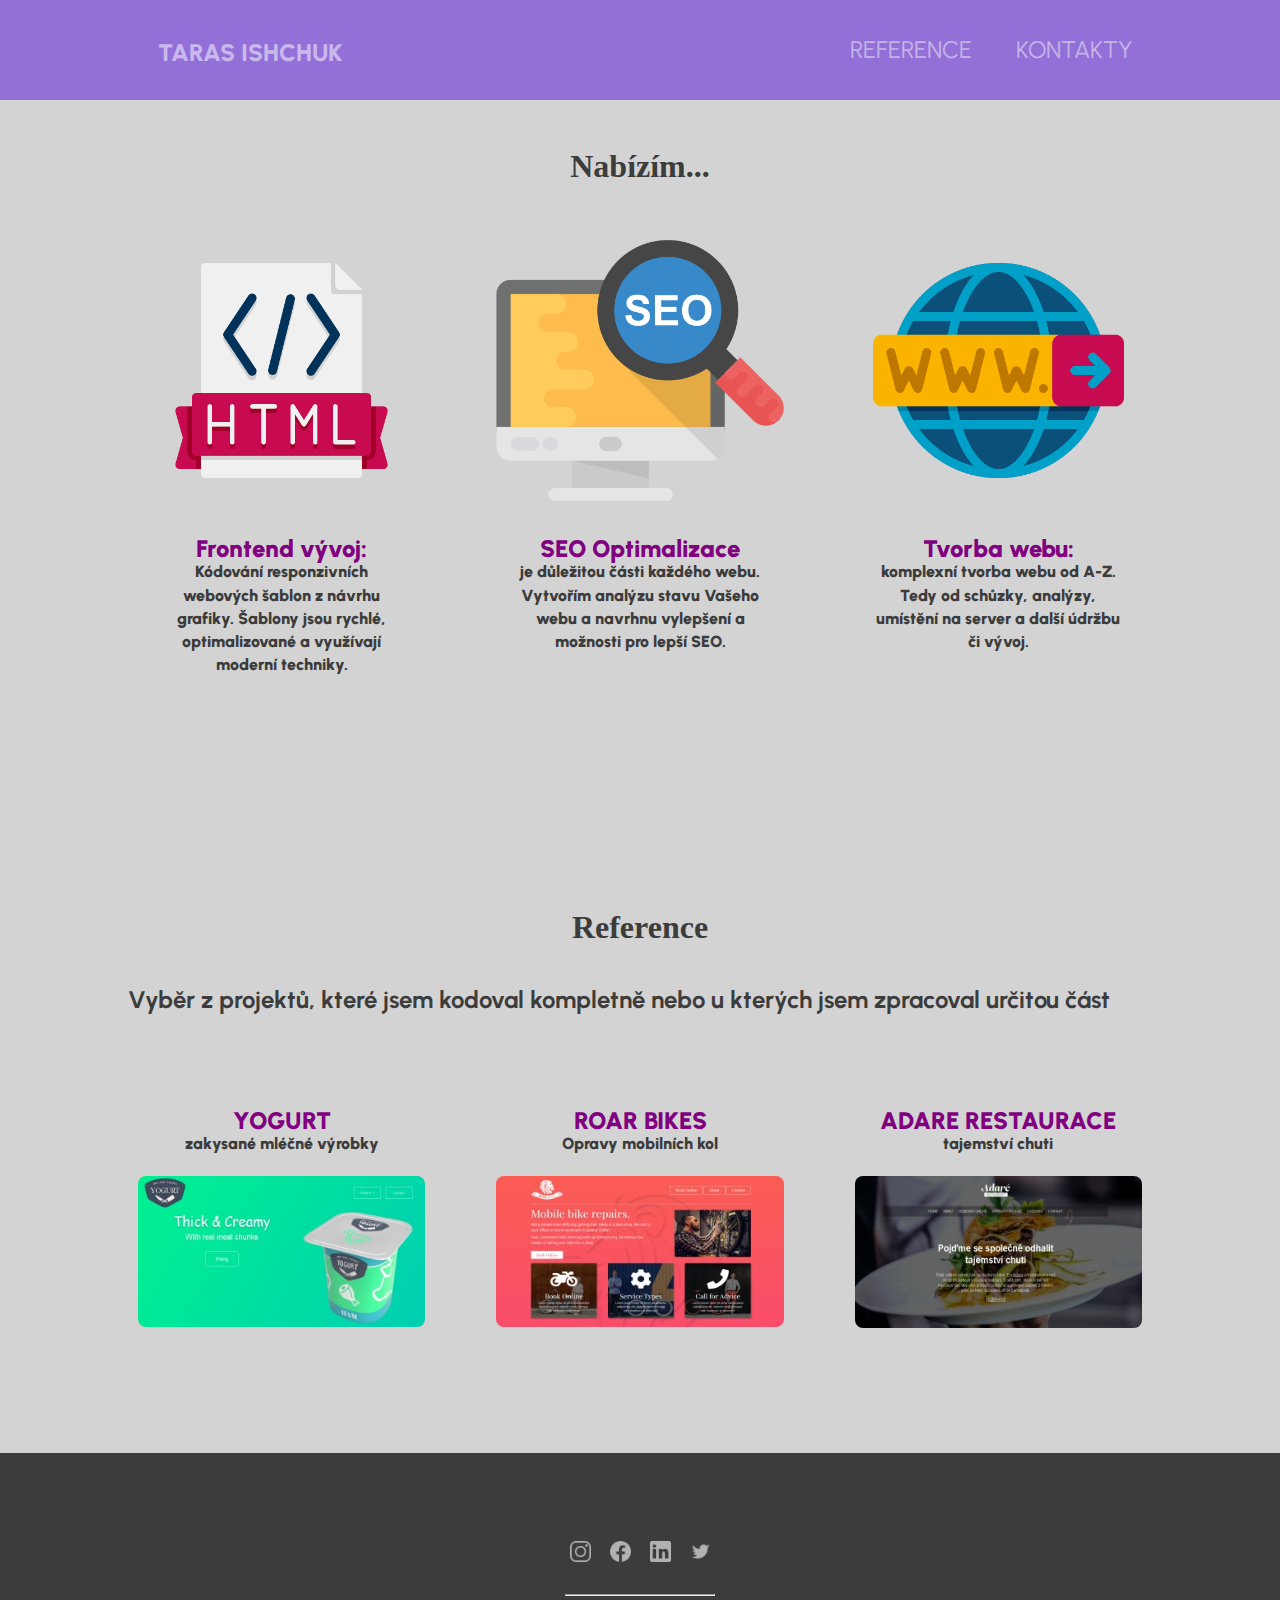
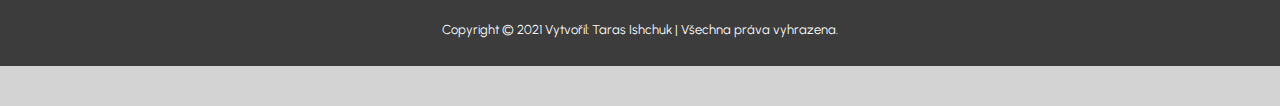
<file: index.html>
<!DOCTYPE html>
<html lang="cs-CZ">

<head>
	<meta http-equiv="Content-Type" charset="UTF-8">
	<meta http-equiv="X-UA-Compatible" content="IE=edge">
	<meta name="viewport" content="width=device-width, initial-scale=1.0">


	<title>Taras Ishchuk Web development a Web design v Praze</title>

	<meta name="description"
		content="Rád Vám pomůžu s tvorbou úspěšných webových stranek. Pojďme se sejít u dobré kávy. Úvodní nezávazná konzultace je samozřejmostí... Taras Ishchuk, tvorba webových stránek, webdesign, SEO optimalizace, Česká republika, +420777596216">

	<link rel="preconnect" href="https://fonts.googleapis.com">
	<link rel="preconnect" href="https://fonts.gstatic.com" crossorigin>
	<link href="https://fonts.googleapis.com/css2?family=Urbanist&display=swap" rel="stylesheet">
	<link href="https://fonts.googleapis.com/css2?family=Asap:wght@700&display=swap" rel="stylesheet">
	<link rel="stylesheet" href="css-reset.css">
	<link rel="stylesheet" type="text/css" href="style.css">
	<link rel="icon" type="image/png" href="images/favicon.ico">
</head>

<body>
	<div class="header-conteiner">
		<header>
			<div class="logo">
				<span class="highlight">
					<a href="index.html">TARAS ISHCHUK</a>
				</span>
			</div>
			<nav>
				<a href="#reference" class="button">REFERENCE</a>
				<a href="kontakty.html" class="button">KONTAKTY</a>
			</nav>
			<div class="mob-wrapper">
				<img src="images/icon-burger-menu.svg" class="burgermenu" alt="menu icon">
				<h3 style="text-align: center; color: mediumpurple;"></h3>
				<div class="mob-nav">
					<a href="#reference" class="navbutton">REFERENCE</a>
					<a href="kontakty.html" class="navbutton">KONTAKTY</a>
				</div>
			</div>
		</header>
	</div>

	<h2 class="offer">Nabízím...</h2>

	<div class="conteiner">
		<div class="col"><img src="images/frontend.png" alt="image">
			<p>Frontend vývoj:<br> Kódování responzivních webových šablon z návrhu grafiky. Šablony jsou rychlé, optimalizované a využívají moderní techniky.</p>
		</div>
		<div class="col"><img src="images/search-engine-optimization.png" alt="image">
			<p>SEO Optimalizace<br> je důležitou části každého webu. Vytvořím analýzu stavu Vašeho webu a navrhnu vylepšení
				a
				možnosti pro lepší SEO.</p>
		</div>
		<div class="col"><img src="images/web.png" alt="image">
			<p>Tvorba webu:<br>komplexní tvorba webu od A-Z. Tedy od schůzky, analýzy, umístění na server a další údržbu či vývoj.</p>
		</div>
	</div>



	<h2 class="offer" id="reference">Reference</h2>
	<div class="conteiner">
		<p class="ref">Vyběr z projektů, které jsem kodoval kompletně nebo u kterých jsem zpracoval určitou část</p>
		<div class="col">
			<p>YOGURT<br>zakysané mléčné výrobky</p>
			<a href="yogurt.html" target="_blank"><img src="images/title_yogurt_site.jpg" alt="Title yogurt"></a>
		</div>
		<div class="col">
			<p>ROAR BIKES<br>Opravy mobilních kol</p>
			<a href="bike.html" target="_blank"><img src="images/title_bikes_site.jpg" alt="Title bike"></a>
		</div>
		<div class="col">
			<p>ADARE RESTAURACE<br>tajemství chuti</p>
			<a href="restaurace.html" target="_blank"><img src="images/title_restaurace.jpg" alt="Title restaurace"></a>
		</div>
	</div>


	<div class="footer-conteiner">
		<footer>
			<a href="https://www.instagram.com/tarik_webnet/"><img src="images/instagram logo.png" class="social-media"
					alt="instagram-logo" target="_blank"></a>
			<a href="https://www.facebook.com/tarikweb.net/"><img src="images/facebook logo.png" class="social-media"
					alt="facebook-logo" target="_blank"></a>
			<a href="https://www.linkedin.com/in/ishchuktaras/"><img src="images/linkedin logo.png" class="social-media"
					alt="linkedin-logo" target="_blank"></a>
			<a href="https://twitter.com/WebdevTarik/"><img src="images/twitter logo.png" class="social-media"
					alt="twitter-logo" target="_blank"></a>
			<hr>
			<p> Copyright &COPY; 2021 Vytvořil: Taras Ishchuk | Všechna práva vyhrazena.</p>
		</footer>
	</div>

	<script src="https://code.jquery.com/jquery-3.6.0.js" integrity="sha256-H+K7U5CnXl1h5ywQfKtSj8PCmoN9aaq30gDh27Xc0jk="
		crossorigin="anonymous"></script>
	<script src="scripts.js"></script>

</body>

</html>
</file>
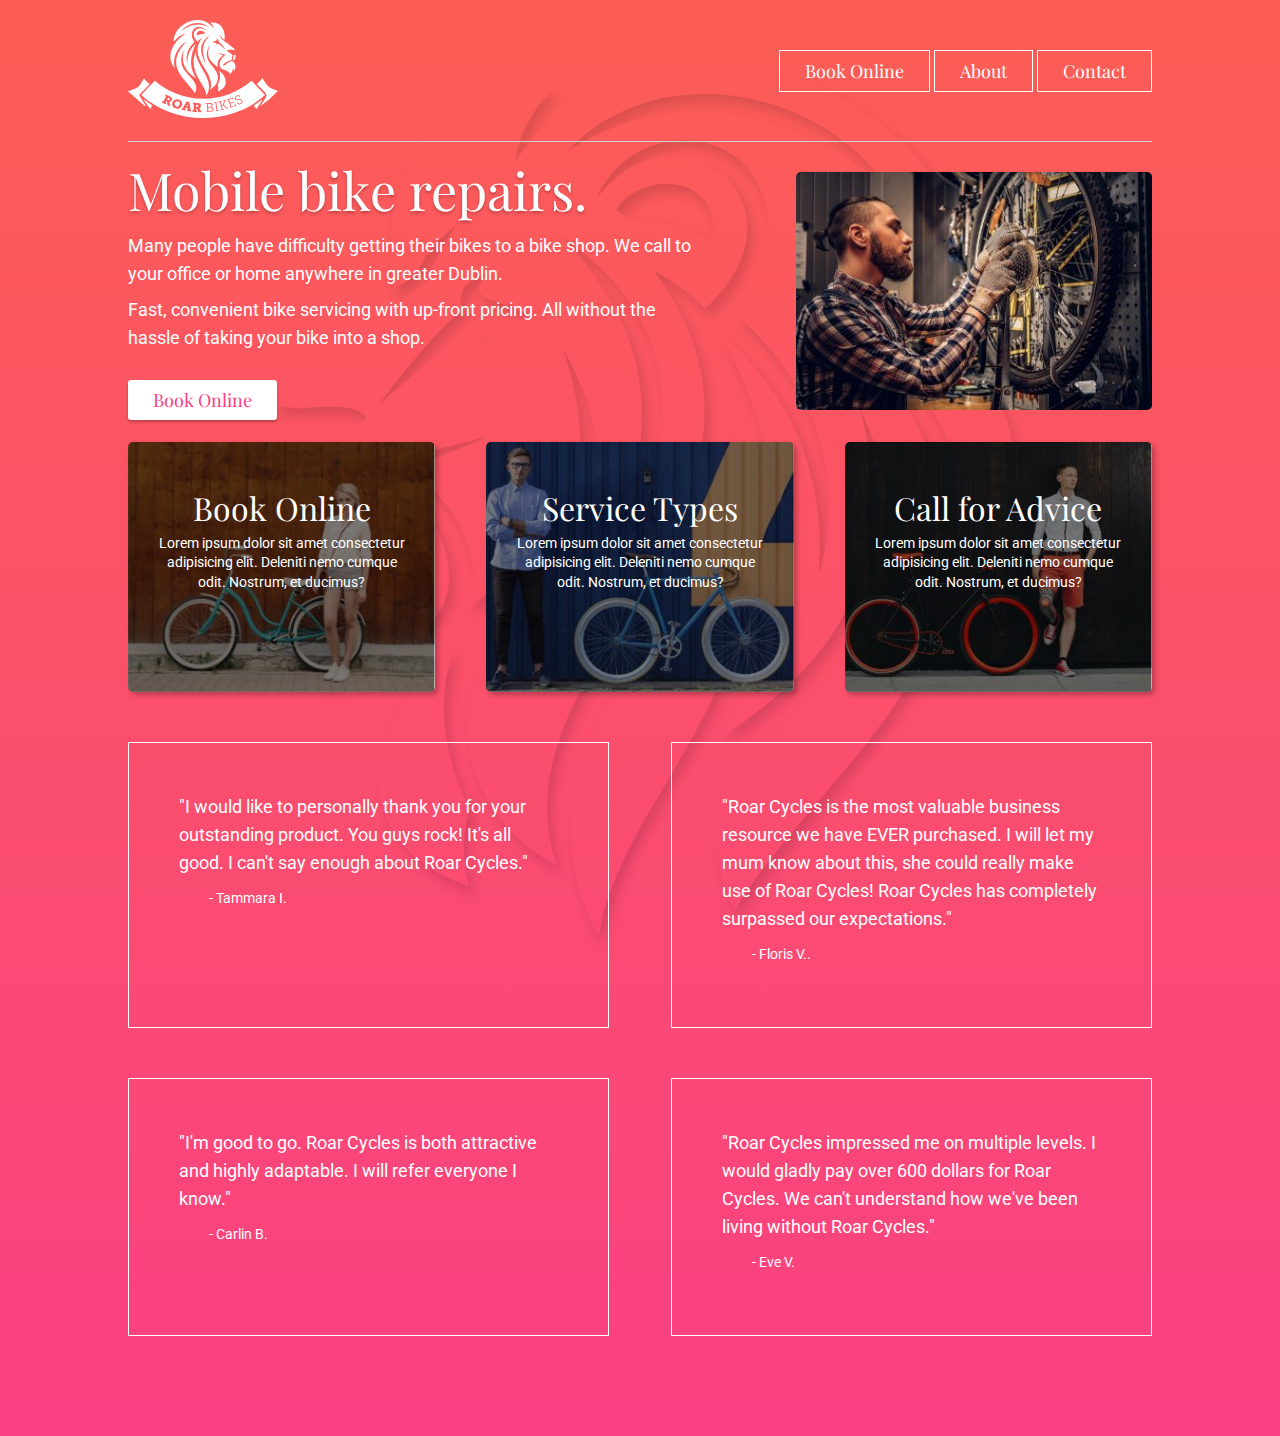
<file: bike.html>
<!DOCTYPE html>
<html lang="en">

<head>
    <!-- <meta charset="UTF-8"> -->
    <meta name="viewport" content="width=device-width, initial-scale=1.0">
    <meta http-equiv="X-UA-Compatible" content="ie=edge">
    <title>Roar Cycle - Bike Repairs in Dublin</title>

    <!-- This is Eric Meyers CSS reset -->
    <link rel="stylesheet" href="css-reset.css">

    <!-- This is my own style sheet -->
    <link rel="stylesheet" href="bike.css">
    <link href="https://fonts.googleapis.com/css?family=Playfair+Display|Roboto:300&display=swap" rel="stylesheet">
    <link rel="stylesheet" href="https://use.fontawesome.com/releases/v5.8.2/css/all.css"
        integrity="sha384-oS3vJWv+0UjzBfQzYUhtDYW+Pj2yciDJxpsK1OYPAYjqT085Qq/1cq5FLXAZQ7Ay" crossorigin="anonymous">


</head>

<body>
    <div class="container">
        <header>
            <div class="logo">
                <a href="bike.html">
                    <img src="images/logo-roar-bikes.svg" alt="Logo for Bike Repair shop Roar Bikes">
                </a>
            </div>

            <nav>
                <div class="navbutton">
                    <a href="#">Book Online</a>

                    <div class="dropdown">
                        <div class="navbutton"><a href="#">Onsite Service</a></div>
                        <div class="navbutton"><a href="#">Parts Delivery</a></div>
                        <div class="navbutton"><a href="#">Request Callback</a></div>
                    </div>

                </div>
                <div class="navbutton">
                    <a href="#">About</a>
                </div>
                <div class="navbutton">
                    <a href="contact.html">Contact</a>
                </div>
            </nav>
        </header>


        <main>
            <div class="herobox1">
                <h1>Mobile bike repairs.</h1>
                <p>Many people have difficulty getting their bikes to a bike shop. We call to your office or home
                    anywhere in greater Dublin.</p>
                <p> Fast, convenient bike servicing with up-front pricing. All without the hassle of taking your bike
                    into a shop.</p>
                <a href="book_online.html" class="mybutton">Book Online</a>
            </div>
            <div class="herobox2">
                <img src="images/image-bike-repair-service.jpg" alt="person servicing a bike in dublin">
            </div>
        </main>



        <div class="cards">
            <div class="card1">
                <a href="#">
                    <i class="fas fa-motorcycle"></i>
                    <h2>Book Online</h2>
                    <p>Lorem ipsum dolor sit amet consectetur adipisicing elit. Deleniti nemo cumque odit. Nostrum, et
                        ducimus?</p>
                </a>
            </div>
            <div class="card2">
                <a href="http://www.byol.me">
                    <i class="fas fa-cog"></i>
                    <h2>Service Types</h2>
                    <p>Lorem ipsum dolor sit amet consectetur adipisicing elit. Deleniti nemo cumque odit. Nostrum, et
                        ducimus?</p>
                </a>
            </div>
            <div class="card3">
                <a href="#">
                    <i class="fas fa-phone"></i>
                    <h2>Call for Advice</h2>
                    <p>Lorem ipsum dolor sit amet consectetur adipisicing elit. Deleniti nemo cumque odit. Nostrum, et
                        ducimus?</p>
                </a>
            </div>
        </div>

        <div class="testimonials">

            <div class="tbox">
                <p>"I would like to personally thank you for your outstanding product. You guys rock! It's all good. I
                    can't say enough about Roar Cycles."</p>
                <p>- Tammara I.</p>
            </div>

            <div class="tbox">
                <p>"Roar Cycles is the most valuable business resource we have EVER purchased. I will let my mum know
                    about this, she could really make use of Roar Cycles! Roar Cycles has completely surpassed our
                    expectations."</p>
                <p>- Floris V..</p>
            </div>

            <div class="tbox">
                <p>"I'm good to go. Roar Cycles is both attractive and highly adaptable. I will refer everyone I know."
                </p>
                <p>- Carlin B.</p>
            </div>

            <div class="tbox">
                <p>"Roar Cycles impressed me on multiple levels. I would gladly pay over 600 dollars for Roar Cycles. We
                    can't understand how we've been living without Roar Cycles."</p>
                <p>- Eve V.</p>
            </div>
        </div>

    </div>
</body>

</html>
</file>
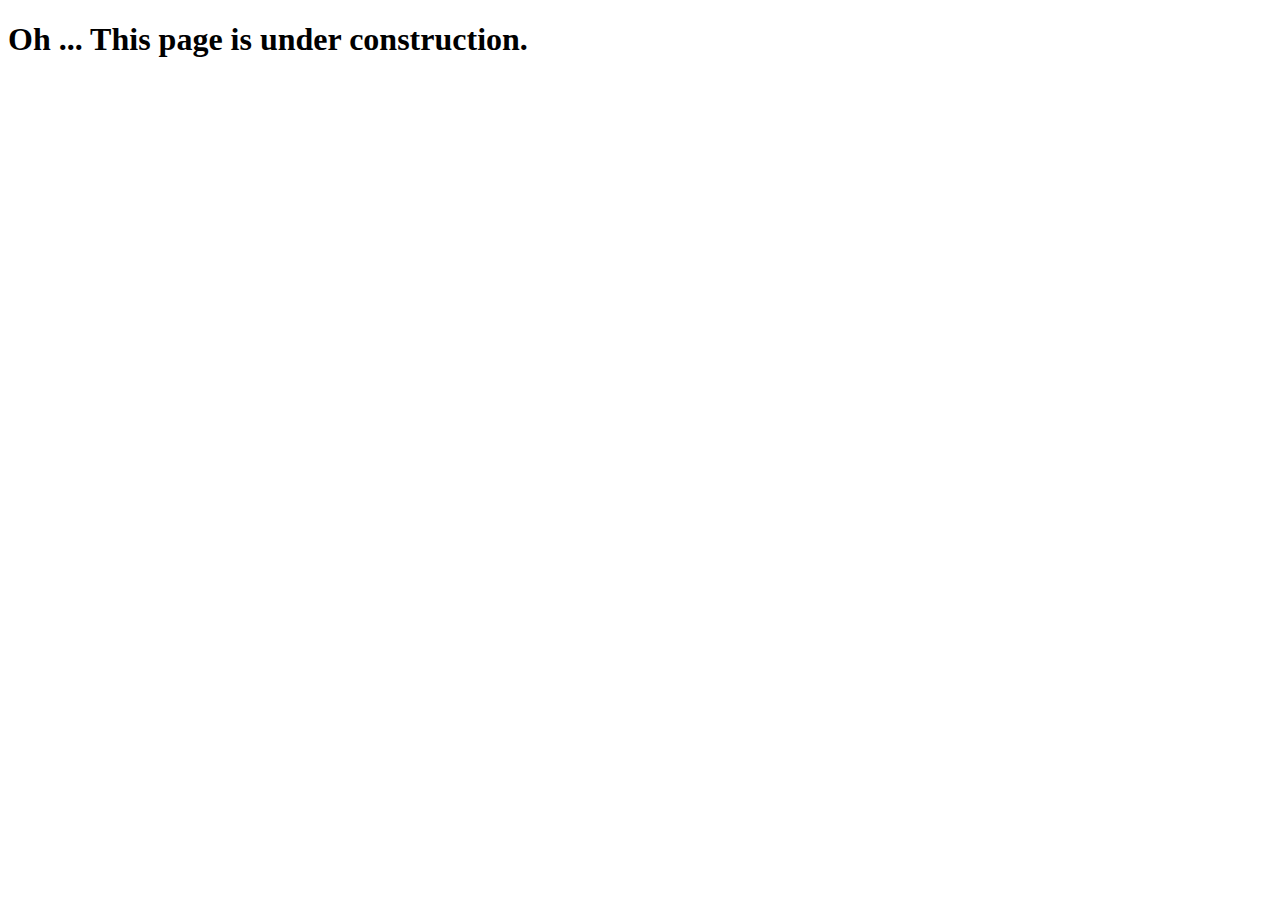
<file: book_online.html>
<!DOCTYPE html>
<html lang="en">
<head>
    <meta charset="UTF-8">
    <meta http-equiv="X-UA-Compatible" content="IE=edge">
    <meta name="viewport" content="width=device-width, initial-scale=1.0">
    <title>This page is under construction.</title>
</head>
<body>
    <h1>Oh ... This page is under construction.</h1>
</body>
</html>
</file>
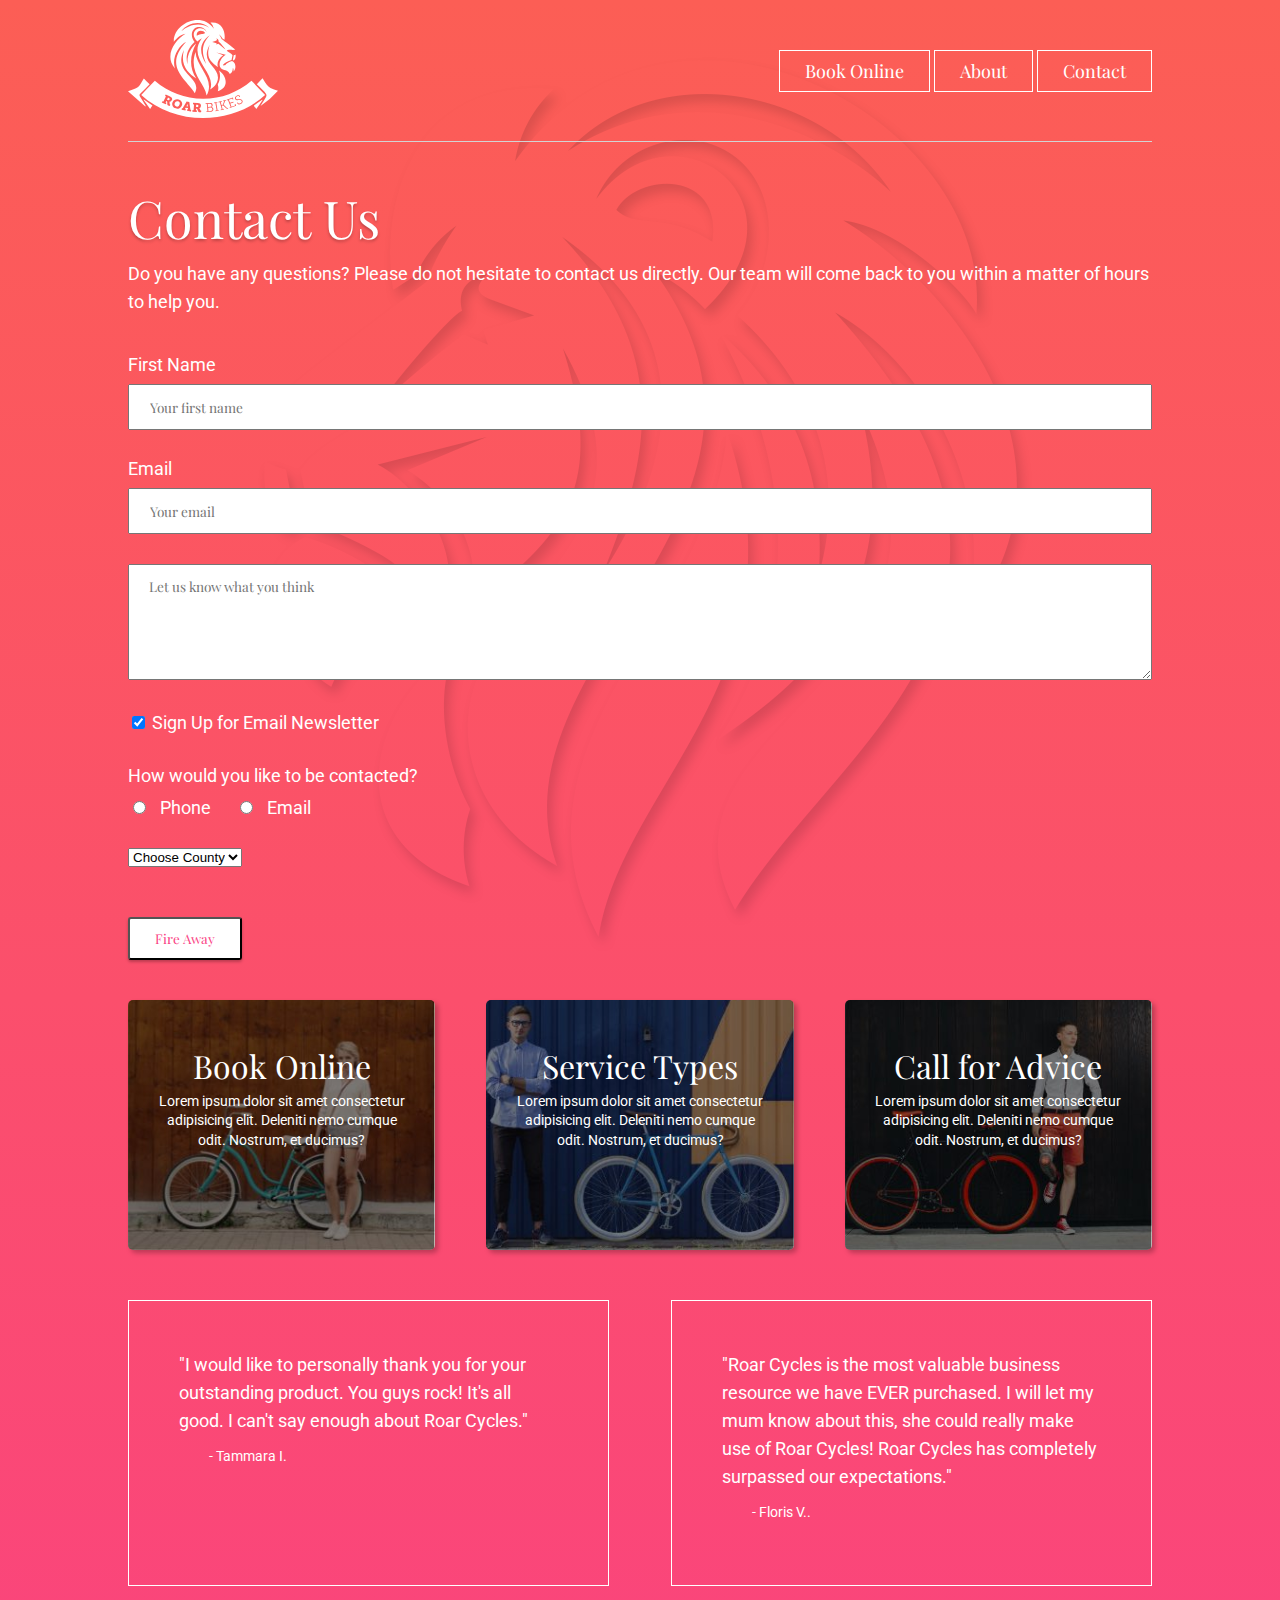
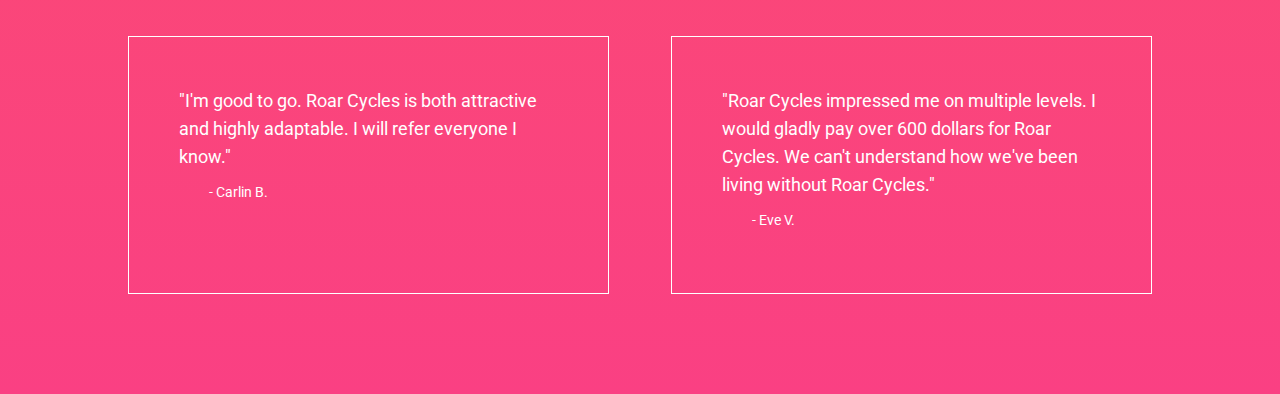
<file: contact.html>
<!DOCTYPE html>
<html lang="en">

<head>
    <!-- <meta charset="UTF-8"> -->
    <meta name="viewport" content="width=device-width, initial-scale=1.0">
    <meta http-equiv="X-UA-Compatible" content="ie=edge">
    <title>Roar Cycle - Contact Us Details Address Phone Number</title>

    <meta name="description"
        content="Contact details for Roar - 57 Moyglare Abbey, Dublin, w23c1k2. Phone +353 5465481">

    <!-- This is Eric Meyers CSS reset -->
    <link rel="stylesheet" href="css-reset.css">

    <!-- This is my own style sheet -->
    <link rel="stylesheet" href="bike.css">
    <link href="https://fonts.googleapis.com/css?family=Playfair+Display|Roboto:300&display=swap" rel="stylesheet">
    <link rel="stylesheet" href="https://use.fontawesome.com/releases/v5.8.2/css/all.css"
        integrity="sha384-oS3vJWv+0UjzBfQzYUhtDYW+Pj2yciDJxpsK1OYPAYjqT085Qq/1cq5FLXAZQ7Ay" crossorigin="anonymous">


</head>

<body>
    <div class="container">
        <header>
            <div class="logo">
                <a href="bike.html">
                    <img src="images/logo-roar-bikes.svg" alt="Logo for Bike Repair shop Roar Bikes">
                </a>
            </div>

            <nav>
                <div class="navbutton">
                    <a href="#">Book Online</a>

                    <div class="dropdown">
                        <div class="navbutton"><a href="#">Onsite Service</a></div>
                        <div class="navbutton"><a href="#">Parts Delivery</a></div>
                        <div class="navbutton"><a href="#">Request Callback</a></div>
                    </div>

                </div>
                <div class="navbutton">
                    <a href="#">About</a>
                </div>
                <div class="navbutton">
                    <a href="contact.html">Contact</a>
                </div>
            </nav>
        </header>

        <div class="main2">


            <h1>Contact Us</h1>
            <p>Do you have any questions? Please do not hesitate to contact us directly. Our team will come back to you
                within a matter of hours to help you.</p>

            <form action="mail.php" method="post">
                <div class="inputwrapper">
                    <label for="name" class="newline">First Name</label>
                    <input type="text" name="name" id="name" placeholder="Your first name">
                </div>
                <div class="inputwrapper">
                    <label for="email" class="newline">Email</label>
                    <input type="email" name="email" id="email" placeholder="Your email">
                </div>

                <div class="inputwrapper">
                    <textarea name="massege" id="massege" cols="100" rows="5"
                        placeholder="Let us know what you think"></textarea>
                </div>
                <div class="inputwrapper">
                    
                    <input type="checkbox" name="email-sub" id="email-sub" value="yes-sign-me-up" checked>
                    <label for="email-sub">Sign Up for Email Newsletter</label>
                </div>
                <div class="inputwrapper">
                    <p>How would you like to be contacted?</p>
                    <input type="radio" name="contact-pref" id="phone" value="phone">
                    <label for="phone" class="margin-right-a">Phone</label>
                    <input type="radio" name="contact-pref" id="email2" value="email">
                    <label for="email">Email</label>
                </div>
                <div class="inputwrapper">
                    <select name="county" id="county">
                        <option value="Not-Chosen">Choose County</option>
                        <option value="Limerick">Limerick</option>
                        <option value="Galway">Galway</option>
                        <option value="Dublin">Dublin</option>
                    </select>
                </div>

                <input type="submit" value="Fire Away" class="mybutton">

            </form>

        </div>

        <div class="cards">
            <div class="card1">
                <a href="#">
                    <i class="fas fa-motorcycle"></i>
                    <h2>Book Online</h2>
                    <p>Lorem ipsum dolor sit amet consectetur adipisicing elit. Deleniti nemo cumque odit. Nostrum, et
                        ducimus?</p>
                </a>
            </div>
            <div class="card2">
                <a href="http://www.byol.me">
                    <i class="fas fa-cog"></i>
                    <h2>Service Types</h2>
                    <p>Lorem ipsum dolor sit amet consectetur adipisicing elit. Deleniti nemo cumque odit. Nostrum, et
                        ducimus?</p>
                </a>
            </div>
            <div class="card3">
                <a href="#">
                    <i class="fas fa-phone"></i>
                    <h2>Call for Advice</h2>
                    <p>Lorem ipsum dolor sit amet consectetur adipisicing elit. Deleniti nemo cumque odit. Nostrum, et
                        ducimus?</p>
                </a>
            </div>
        </div>

        <div class="testimonials">

            <div class="tbox">
                <p>"I would like to personally thank you for your outstanding product. You guys rock! It's all good. I
                    can't say enough about Roar Cycles."</p>
                <p>- Tammara I.</p>
            </div>

            <div class="tbox">
                <p>"Roar Cycles is the most valuable business resource we have EVER purchased. I will let my mum know
                    about this, she could really make use of Roar Cycles! Roar Cycles has completely surpassed our
                    expectations."</p>
                <p>- Floris V..</p>
            </div>

            <div class="tbox">
                <p>"I'm good to go. Roar Cycles is both attractive and highly adaptable. I will refer everyone I know."
                </p>
                <p>- Carlin B.</p>
            </div>

            <div class="tbox">
                <p>"Roar Cycles impressed me on multiple levels. I would gladly pay over 600 dollars for Roar Cycles. We
                    can't understand how we've been living without Roar Cycles."</p>
                <p>- Eve V.</p>
            </div>
        </div>

    </div>
</body>

</html>
</file>
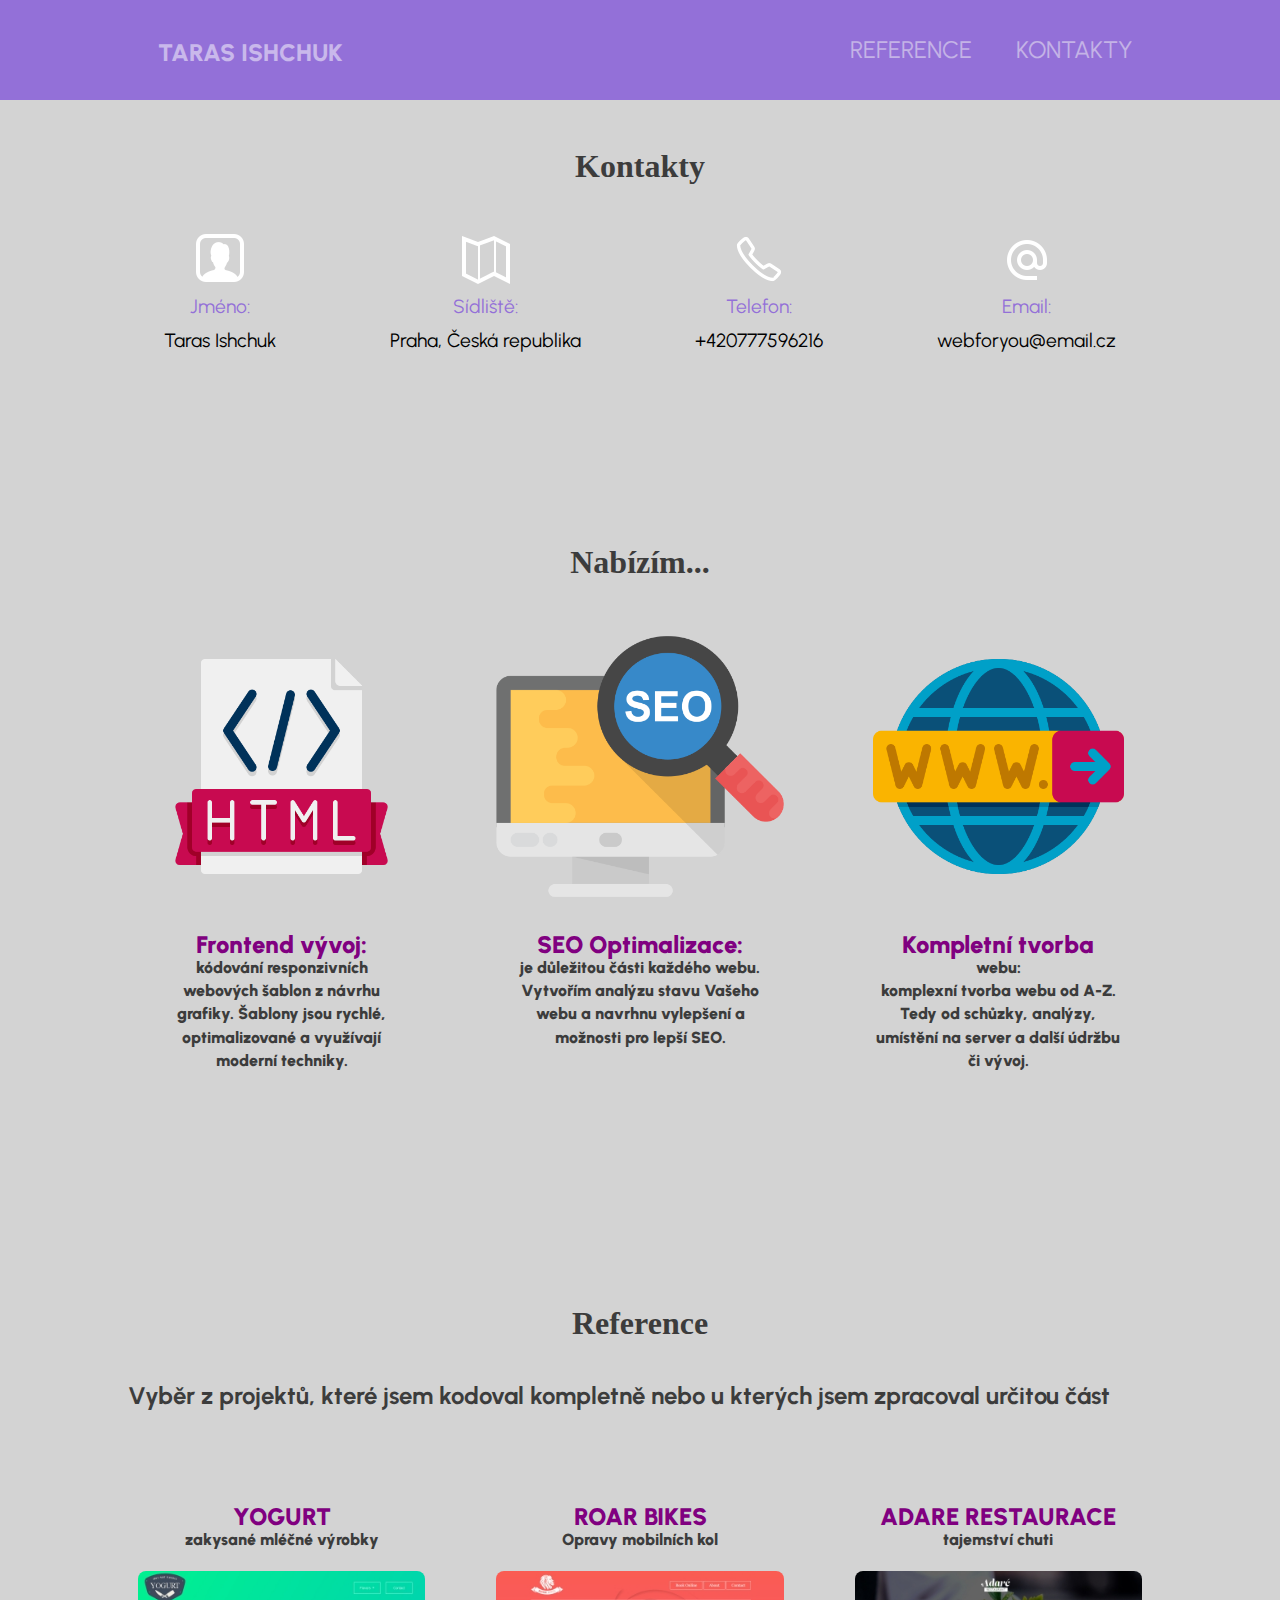
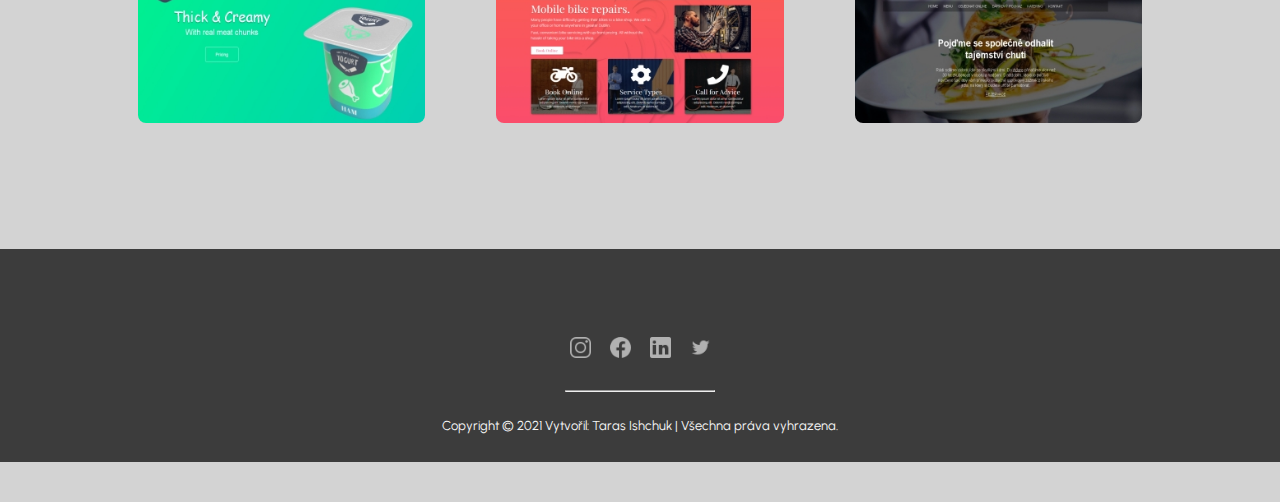
<file: kontakty.html>
<!DOCTYPE html>
<html lang="cs-CZ">

<head>
	<meta http-equiv="Content-Type" charset="UTF-8">
	<meta http-equiv="X-UA-Compatible" content="IE=edge">
	<meta name="viewport" content="width=device-width, initial-scale=1.0">


	<title>Kontakty Taras Ishchuk Web development a Web design v Praze</title>

	<meta name="description"
		content="Rád Vám pomůžu s tvorbou úspěšných webových stranek. Pojďme se sejít u dobré kávy. Úvodní nezávazná konzultace je samozřejmostí... Taras Ishchuk, tvorba webových stránek, webdesign, SEO optimalizace, Česká republika, +420777596216">

	<link rel="preconnect" href="https://fonts.googleapis.com">
	<link rel="preconnect" href="https://fonts.gstatic.com" crossorigin>
	<link href="https://fonts.googleapis.com/css2?family=Urbanist&display=swap" rel="stylesheet">
	<link href="https://fonts.googleapis.com/css2?family=Asap:wght@700&display=swap" rel="stylesheet">
	<link rel="stylesheet" href="css-reset.css">
	<link rel="stylesheet" type="text/css" href="style.css">
	<link rel="icon" type="image/png" href="images/favicon.ico">
</head>

<body>
	<div class="header-conteiner">
		<header>
			<div class="logo">
				<span class="highlight"><a href="index.html">TARAS ISHCHUK</a></span>
			</div>
			<nav>
				<a href="#reference" class="button">REFERENCE</a>
				<a href="#kontakty" class="button">KONTAKTY</a>
			</nav>
			<div class="mob-wrapper">
				<img src="images/icon-burger-menu.svg" class="burgermenu" alt="menu icon">
				<h3 style="text-align: center; color: mediumpurple;"></h3>
				<div class="mob-nav">
					<a href="#reference" class="navbutton">REFERENCE</a>
					<a href="#kontakty" class="navbutton">KONTAKTY</a>
				</div>
			</div>
		</header>
	</div>

	<h2 class="offer" id="kontakty">Kontakty</h2>

	<div class="contact-container">

		<div class="contact">
			<div class="contact-line">
				<img src="images/icon-name.png" class="contact-icon" alt="name-icon">
				<h3>Jméno:</h3>
				<p>Taras Ishchuk</p>
			</div>
			<div class="contact-line">
				<img src="images/icon-location.png" class="contact-icon" alt="location-icon">
				<h3>Sídliště:</h3>
				<p>Praha, Česká republika</p>
			</div>
			<div class="contact-line">
				<img src="images/icon-phone.png" class="contact-icon" alt="phone-icon">
				<h3>Telefon:</h3>
				<p>+420777596216</p>
			</div>
			<div class="contact-line">
				<img src="images/icon-email.png" class="contact-icon" alt="email-icon">
				<h3>Email:</h3>
				<p>webforyou@email.cz</p>
			</div>
		</div>

	</div>

	<h2 class="offer">Nabízím...</h2>

	<div class="conteiner">
		<div class="col"><img src="images/frontend.png" alt="image">
			<p>Frontend vývoj:<br> kódování responzivních webových šablon z návrhu grafiky. Šablony jsou rychlé,
				optimalizované a využívají moderní techniky.</p>
		</div>
		<div class="col"><img src="images/search-engine-optimization.png" alt="image">
			<p>SEO Optimalizace:<br> je důležitou části každého webu. Vytvořím analýzu stavu Vašeho webu a navrhnu
				vylepšení
				a
				možnosti pro lepší SEO.</p>
		</div>
		<div class="col"><img src="images/web.png" alt="image">
			<p>Kompletní tvorba webu:<br> komplexní tvorba webu od A-Z. Tedy od schůzky, analýzy, umístění na server
				a další údržbu či vývoj.</p>
		</div>
	</div>



	<h2 class="offer" id="reference">Reference</h2>
	<div class="conteiner">
		<p class="ref">Vyběr z projektů, které jsem kodoval kompletně nebo u kterých jsem zpracoval určitou část</p>
		<div class="col">
			<p>YOGURT<br>zakysané mléčné výrobky</p>
			<a href="yogurt.html" target="_blank"><img src="images/title_yogurt_site.jpg" alt="Title yogurt"></a>
		</div>
		<div class="col">
			<p>ROAR BIKES<br>Opravy mobilních kol</p>
			<a href="bike.html" target="_blank"><img src="images/title_bikes_site.jpg" alt="Title bike"></a>
		</div>
		<div class="col">
			<p>ADARE RESTAURACE<br>tajemství chuti</p>
			<a href="restaurace.html" target="_blank"><img src="images/title_restaurace.jpg" alt="Title restaurace"></a>
		</div>
	</div>


	<div class="footer-conteiner">
		<footer>
			<a href="https://www.instagram.com/tarik_webnet/"><img src="images/instagram logo.png" class="social-media"
					alt="instagram-logo" target="_blank"></a>
			<a href="https://www.facebook.com/tarikweb.net/"><img src="images/facebook logo.png" class="social-media"
					alt="facebook-logo" target="_blank"></a>
			<a href="https://www.linkedin.com/in/ishchuktaras/"><img src="images/linkedin logo.png" class="social-media"
					alt="linkedin-logo" target="_blank"></a>
			<a href="https://twitter.com/WebdevTarik/"><img src="images/twitter logo.png" class="social-media"
					alt="twitter-logo" target="_blank"></a>
			<hr>
			<p> Copyright &COPY; 2021 Vytvořil: Taras Ishchuk | Všechna práva vyhrazena.</p>
		</footer>
	</div>

	<script src="https://code.jquery.com/jquery-3.6.0.js" integrity="sha256-H+K7U5CnXl1h5ywQfKtSj8PCmoN9aaq30gDh27Xc0jk="
		crossorigin="anonymous"></script>
	<script src="scripts.js"></script>

</body>

</html>
</file>
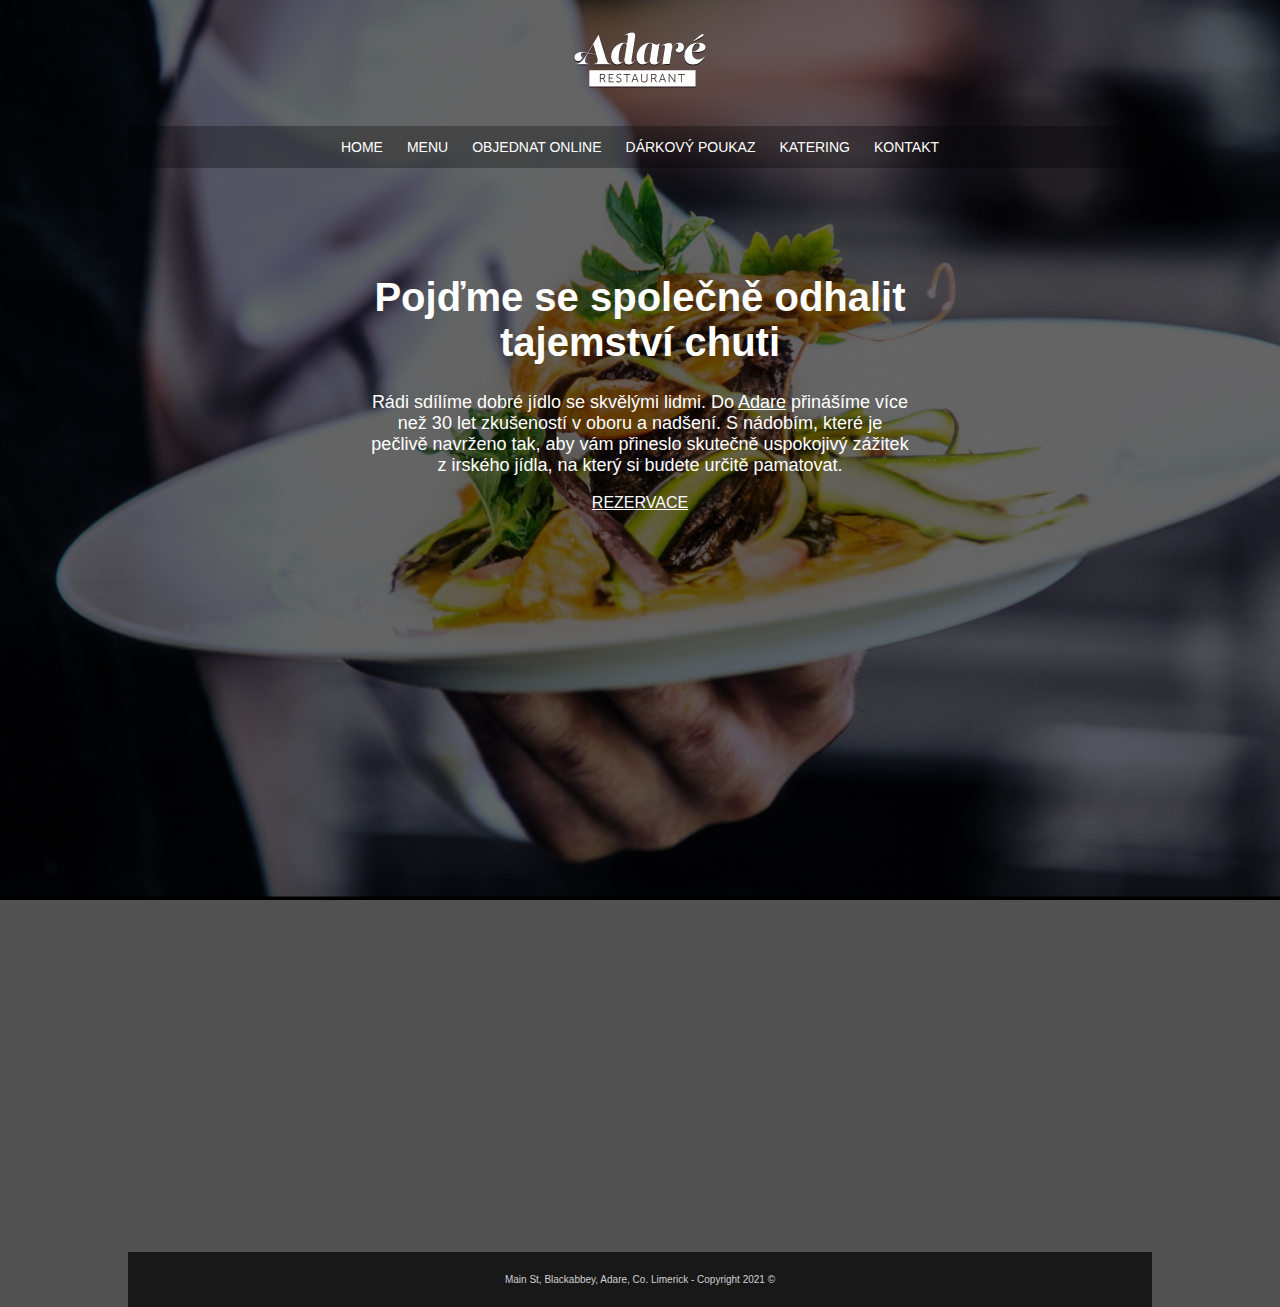
<file: restaurace.html>
<!DOCTYPE html>
<html lang="en">

<head>
    <meta charset="UTF-8">
    <meta http-equiv="X-UA-Compatible" content="IE=edge">
    <meta name="viewport" content="width=device-width, initial-scale=1.0">
    <title>Adare Restaurace</title>

    <link rel="stylesheet" type="text/css" href="restaurace.css">
</head>

<body>
    <div class="conteiner">
        <header>
            <img src="images/logo-adare-restaurant.png" alt="logo for Adare restaurant">
        </header>

        <nav>
            <a href="#">HOME</a>
            <a href="#">MENU</a>
            <a href="#">OBJEDNAT ONLINE</a>
            <a href="#">DÁRKOVÝ POUKAZ</a>
            <a href="#">KATERING</a>
            <a href="#">KONTAKT</a>
        </nav>

        <main>
            <h1>Pojďme se společně odhalit tajemství chuti</h1>
            <p>Rádi sdílíme dobré jídlo se skvělými lidmi. Do <a href="#">Adare</a> přinášíme více než 30 let zkušeností
                v oboru a nadšení. S nádobím, které je pečlivě navrženo tak, aby vám přineslo skutečně uspokojivý
                zážitek z irského jídla, na který si budete určitě pamatovat.</p>
            <a href="mailto:ishchuktaras@gmail.com?Subject=Rezervace" target="_blank">REZERVACE</a>
        </main>

        <section class="maps">
            <iframe
                src="https://www.google.com/maps/embed?pb=!1m18!1m12!1m3!1d13720.244869493139!2d-8.792644368024236!3d52.56202371586873!2m3!1f0!2f0!3f0!3m2!1i1024!2i768!4f13.1!3m3!1m2!1s0x485b460ddb875af7%3A0xdb34accde986ee58!2sThe%20Carriage%20House%20at%20Adare%20Manor!5e0!3m2!1scs!2scz!4v1635793335906!5m2!1scs!2scz"
                width="1024" height="500" style="border:0;" allowfullscreen="" loading="lazy"></iframe>
        </section>

        <footer>
            <p>Main St, Blackabbey, Adare, Co. Limerick - Copyright 2021 &COPY;</p>
        </footer>
    </div>

</body>

</html>
</file>
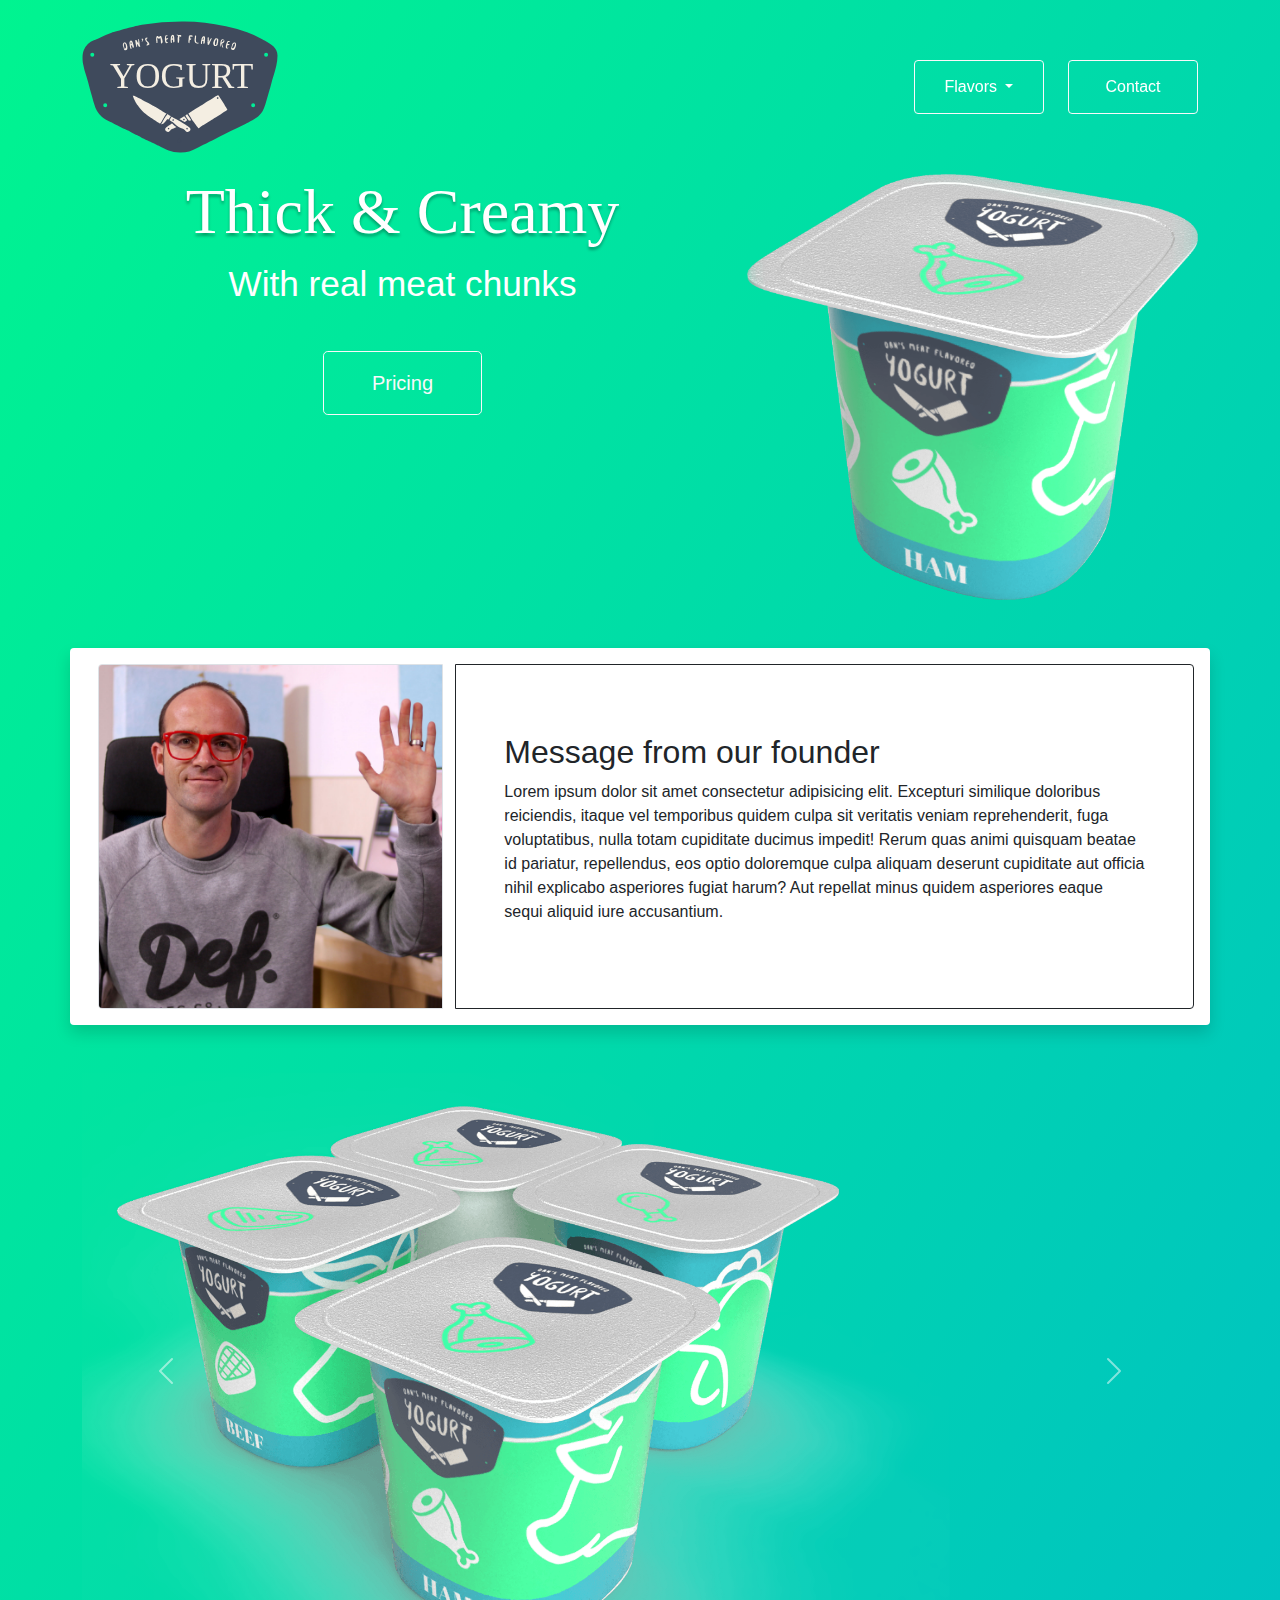
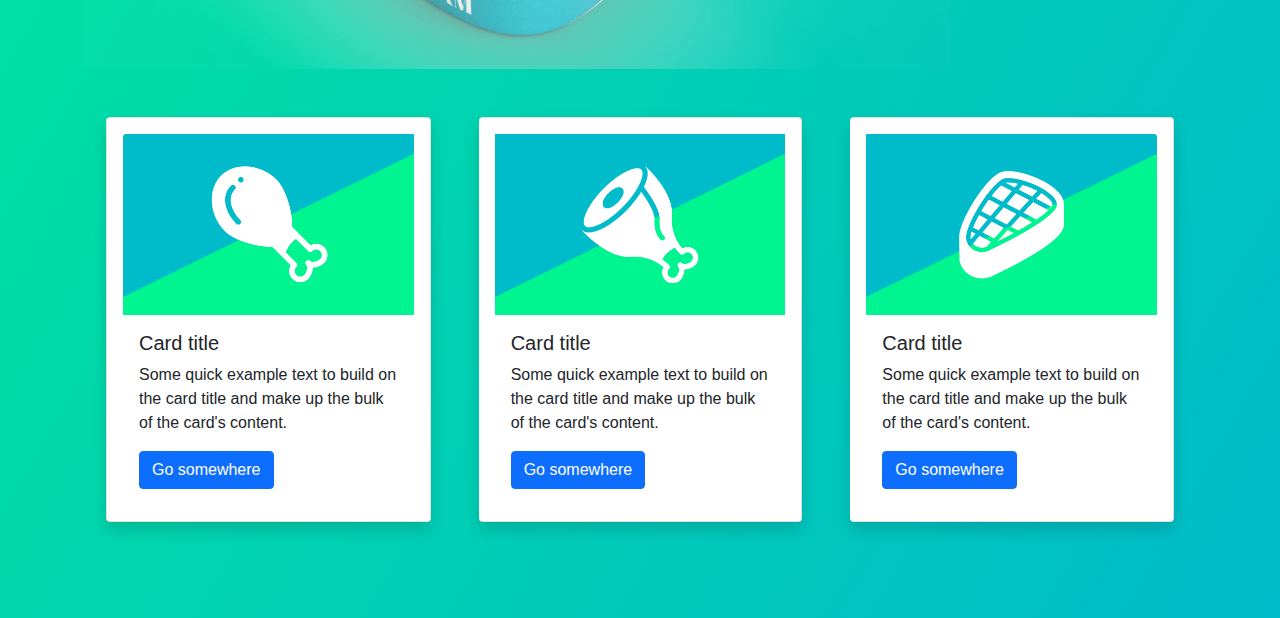
<file: yogurt.html>
<!DOCTYPE html>
<html lang="en">

<head>
  <meta charset="UTF-8">
  <meta name="viewport" content="width=device-width, initial-scale=1.0, shrink-to-fit=no">
  <meta http-equiv="X-UA-Compatible" content="ie=edge">
  <title>Yogurt</title>

  <script src="js/bootstrap.js"></script>
  <link rel="stylesheet" href="css/bootstrap.css">
  <link rel="stylesheet" href="yogurt.css">

</head>

<body>
  <div class="container">
    <!-- Navigation -->

    <nav class="navbar navbar-expand-lg navbar-dark sticky-top">
      <nav class="navbar navbar-light">
        <a class="navbar-brand" href="index.html">
          <img src="images/logo-dans-meat-yogurt.svg" alt="Dans' Meat Yogurt Company Logo">
        </a>
      </nav>

      <button class="navbar-toggler" type="button" data-toggle="collapse" data-target="#navbarSupportedContent"
        aria-controls="navbarSupportedContent" aria-expanded="false" aria-label="Toggle navigation">
        <span class="navbar-toggler-icon"></span>
      </button>

      <!--Dropdown button-->

      <div class="collapse navbar-collapse" id="navbarSupportedContent">
        <ul class="navbar-nav ms-auto float-end">
          <li class="nav-item dropdown btn btn-outline-light me-4" style="width: 130px;">
            <a class="nav-link dropdown-toggle text-white" href="#" id="navbarDropdown" role="button"
              data-toggle="dropdown" aria-haspopup="true" aria-expanded="false">
              Flavors
            </a>
            <div class="dropdown-menu" aria-labelledby="navbarDropdown">
              <a class="dropdown-item" href="#">Ham</a>
              <a class="dropdown-item" href="#">Beef</a>
              <a class="dropdown-item" href="#">Chicken</a>
              <a class="dropdown-item" href="#">Fish</a>
            </div>
          </li>

          <!--Button-->

          <li class="nav-item btn btn-outline-light" style="width: 130px;">
            <a class="nav-link text-white" href="#">Contact</a>
          </li>

        </ul>
      </div>
    </nav>


    <!-- Jumbotron -->

    <div class="jumbotron">

      <div class="row">
        <div class="col-12 col-md-7 text-center text-md-left">
          <h1 class="display-3 text-white drop-shadow">Thick & Creamy</h1>
          <p class="lead">With real meat chunks</p>

          <a class="btn btn-outline-light btn-lg mt-4 px-5 py-3 mb-5 mb-md-0" href="#" role="button">Pricing</a>

        </div>
        <div class="col-12 col-md-5 mb-5">
          <img src="images/hero1.png" alt="Dan's Meat Yogurts" class="img-fluid">
        </div>
      </div>
    </div>

    <div class="row mb-5 shadow p-3 mb-5 bg-body rounded">
      <div class="col-12 col-md-4 ">
        <img src="images/headshot-dan.jpg" class="img-fluid border rounded-start border-lg-0" alt="Daniel Walter Scott - Meat Yogurt Founder">
      </div>
      <div class="col-12 col-md-8 bg-white p-5 d-flex align-items-center border border-dark rounded-end">
        <section>
          <h2>Message from our founder</h2>
          <p>Lorem ipsum dolor sit amet consectetur adipisicing elit. Excepturi similique doloribus reiciendis, itaque
            vel temporibus quidem culpa sit veritatis veniam reprehenderit, fuga voluptatibus, nulla totam cupiditate
            ducimus impedit! Rerum quas animi quisquam beatae id pariatur, repellendus, eos optio doloremque culpa
            aliquam deserunt cupiditate aut officia nihil explicabo asperiores fugiat harum? Aut repellat minus quidem
            asperiores eaque sequi aliquid iure accusantium.</p>
        </section>
      </div>
    </div>

    <!-- Carousel -->

    <div id="carouselExampleControls" class="carousel slide d-none d-md-block carousel-fade" data-ride="carousel">
      <div class="carousel-inner">
        <div class="carousel-item active" data-bs-interval="1000">
          <img src="images/yogurt-1.png" class="d-block w-100" alt="yogurt-1 image">
        </div>
        <div class="carousel-item" data-bs-interval="1000">
          <img src="images/yogurt-2.png" class="d-block w-100" alt="yogurt-2 image">
        </div>
        <div class="carousel-item" data-bs-interval="1000">
          <img src="images/yogurt-3.png" class="d-block w-100" alt="yogurt-3 image">
        </div>
      </div>
      <a class="carousel-control-prev" href="#carouselExampleControls" role="button" data-slide="prev">
        <span class="carousel-control-prev-icon" aria-hidden="true"></span>
        <span class="sr-only"></span>
      </a>
      <a class="carousel-control-next" href="#carouselExampleControls" role="button" data-slide="next">
        <span class="carousel-control-next-icon" aria-hidden="true"></span>
        <span class="sr-only"></span>
      </a>
    </div>


    <!-- Cards -->

    <div class="card-group mb-5 my-5">
      <div class="card mx-4 shadow p-3 mb-5 bg-body rounded" style="width: 18rem;">
        <img src="images/product1.png" class="card-img-top" alt="...">
        <div class="card-body">
          <h5 class="card-title">Card title</h5>
          <p class="card-text">Some quick example text to build on the card title and make up the bulk of the card's
            content.</p>
          <a href="#" class="btn btn-primary">Go somewhere</a>
        </div>
      </div>
      <div class="card mx-4 shadow p-3 mb-5 bg-body rounded" style="width: 18rem;">
        <img src="images/product2.png" class="card-img-top" alt="...">
        <div class="card-body">
          <h5 class="card-title">Card title</h5>
          <p class="card-text">Some quick example text to build on the card title and make up the bulk of the card's
            content.</p>
          <a href="#" class="btn btn-primary">Go somewhere</a>
        </div>
      </div>
      <div class="card mx-4 shadow p-3 mb-5 bg-body rounded" style="width: 18rem;">
        <img src="images/product3.png" class="card-img-top" alt="...">
        <div class="card-body">
          <h5 class="card-title">Card title</h5>
          <p class="card-text">Some quick example text to build on the card title and make up the bulk of the card's
            content.</p>
          <a href="#" class="btn btn-primary">Go somewhere</a>
        </div>
      </div>
    </div> 
  </div>





  <!-- This is the Bootstrap JS -->
  <script src="https://code.jquery.com/jquery-3.3.1.slim.min.js"
    integrity="sha384-q8i/X+965DzO0rT7abK41JStQIAqVgRVzpbzo5smXKp4YfRvH+8abtTE1Pi6jizo"
    crossorigin="anonymous"></script>
  <script src="https://cdnjs.cloudflare.com/ajax/libs/popper.js/1.14.7/umd/popper.min.js"
    integrity="sha384-UO2eT0CpHqdSJQ6hJty5KVphtPhzWj9WO1clHTMGa3JDZwrnQq4sF86dIHNDz0W1"
    crossorigin="anonymous"></script>
  <script src="https://stackpath.bootstrapcdn.com/bootstrap/4.3.1/js/bootstrap.min.js"
    integrity="sha384-JjSmVgyd0p3pXB1rRibZUAYoIIy6OrQ6VrjIEaFf/nJGzIxFDsf4x0xIM+B07jRM"
    crossorigin="anonymous"></script>

</body>

</html>
</file>
<file: style.css>
/* Global/Desktop view */
body {
  background-color:lightgray;
  height: 100%;
  margin: 0;
}

* {
  box-sizing: border-box;
}

a {
  font-size: x-large;
  font-family: 'Urbanist', sans-serif;
  color: white;
  text-decoration: none;
}

.logo {
  padding-left: 30px;
}

.highlight {
  font-size: xx-large;
  font-family: 'Urbanist', sans-serif;
  font-weight: 800;
	opacity: 0.5;
  color: rgb(245, 245, 245);
	transition: all 0.6s ease;
}

.highlight:hover {
	opacity: 1.2;
  transform: scale(1.2);
}

.offer {
  font-size: xx-large;
  font-weight: 900;
  text-align: center;
  color: rgb(60, 60, 60);
  padding: 150px 20px 10px 20px;
	
}

.conteiner {
  font-family: 'Urbanist', sans-serif;
  min-height: 500px;
  max-width: 1024px;
  margin: 0 auto;
  display: flex;
  flex-wrap: wrap;
  justify-content: space-between;
  padding: 35px 0 45px 0;
}

.ref {
  font-size: x-large;
  font-weight: 700;
  text-align: center;
  color: rgb(60, 60, 60);
  padding-bottom: 20px;
}

.header-conteiner {
  background-color: rgb(147, 112, 216);
  min-height: 100px;
  position: fixed;
  width: 100%;
}

header {
  max-width: 1024px;
  min-height: 100px;
  margin: 0 auto;
  display: flex;
  justify-content: space-between;
  align-items: center;
}

.contact-container {
  min-height: 100px;
  width: 100%;
  text-align: center;
}

.contact {
  font-family: 'Urbanist', sans-serif;
  max-width: auto;
  margin: 0 auto;
  color: rgb(147, 112, 216);
}

.contact-line {
  font-size: 1.2rem;
  display: inline-block;
  margin: 40px 50px;
}

.contact-line .contact-icon {
  margin: 0px;
}

.contact-line h3 {
  padding: 10px 5px;
}

.contact-line p {
  padding: 5px 5px;
  color: black;
}

.footer-conteiner {
  background-color: rgb(60, 60, 60);
  margin-bottom: 40px;
  width: 100%;
  text-align: center;
}

footer {
  font-size: small;
  font-family: 'Urbanist', sans-serif;
  max-width: 1024px;
  margin: 0 auto;
  padding: 80px 0 30px 0;
  color: whitesmoke;
}

footer p {
  padding-top: 20px;
}

hr {
  width: 150px;
  margin-top: 20px;
}

.social-media {
  margin: 0 auto;
  justify-content: space-between;
  align-items: center;
  color: white;
  width: 21px;
  opacity: .6;
  margin: 8px;
  transition: all .4s ease;
}

.social-media:hover {
  opacity: 1;
  transform: scale(1.1);
}

.col {
  background-color: lightgray;
  width: 30%;
  margin-bottom: 20px;
  padding: 0 10px 0 10px
}


.col img {
  width: 100%;
  height: auto;
  border-radius: 8px;
}

.col p {
  font-family: 'Urbanist', sans-serif;
  color: rgb(60, 60, 60);
  font-weight: 900;
  text-align: center;
  padding: 20px 20px;
  line-height: 1.45rem;
}

.col p::first-line {
  font-size: x-large;
  color: purple;
}

.button {
  padding: 10px 10px;
  margin-left: 10px;
  color: whitesmoke ;
  opacity: 0.5;
  margin: 10px;
  transition: all .3s ease;
}

.button:hover {
  opacity: 1.2;
}

.navbutton:hover {
  background-color: rgba(147, 112, 216, 0.527);
}

.mob-wrapper{
  display: none;
}

/* Tablet view */

@media (max-width: 768px) {
  .offer {
    padding-top: 30px;
  }
    
  .col {
    width: 46%;
    margin: 0 10px 0 10px;
	}

  .hide-desktop-only {
    display: block;
  }
 
  nav{
    display: none;
  }

  nav a {
    display: block;
    margin-left: 0;
  }

  .logo {
    min-height: 40px;
    padding-left: 30px;
  }

  .button {
    margin: 0;
  }

  .header-conteiner {
    position: relative;
  }

  .conteiner{
      padding-top: 40px;
  }

  .mob-wrapper{
    display: block;
    padding-right: 20px;
  }
  .burgermenu {
    width: 30px;
    color: whitesmoke;
    padding-bottom: 20px;
  }

  .mob-nav{
    display: none;
    position: absolute;
  }

  .navbutton{
    width: 100%;
    display:-webkit-box;
    background-color: mediumpurple;
    padding: 15px 150px 15px 150px;
    margin-left: -89%;
    text-align: justify;
  }

  .footer-conteiner {
    text-align: center;
    padding-top: 20px;
  }

}

/* Mobile view */

@media (max-width: 425px) {
  .col {
    width: 100%;
    padding: 20px;
  }

  .hide-mobile {
    display: none;
  }

  header {
    display: block;
    text-align: center;
  }

  nav a {
    display: block;
    margin-left: 0;
  }

  .logo {
    min-height: 40px;
    padding: 40px 0;
  }

  .button {
    margin: 0;
  }

  .header-conteiner {
    position: relative;
  }

  .conteiner{
      padding-top: 40px;
  }

  .mob-wrapper{
    display: block;
    padding-right: 10px;
  }

  .mob-nav{
    display: none;
    position: absolute;
  }

  .navbutton{
    display: block;
    background-color: mediumpurple;
    padding: 10px 10px;
    margin-left: 0;
    text-align: center;
  }
}
</file>
<file: bike.css>
html {
    background-image: linear-gradient(#FC5E55, #FA4083);
}

body {
    background-image: url(images/image-lion-background.png);
    background-position: top center;
    background-repeat: no-repeat;
    font-family: 'Roboto', sans-serif;
    color: white;
    font-size: 1.125rem;
}

a {
    text-decoration: none;
    color: white;
}

.container {
    width: 1024px;
    min-height: 300px;
    margin-left: auto;
    margin-right: auto;
}

header {
    display: flex;
    justify-content: space-between;
    align-items: center;
    padding-top: 20px;
    padding-bottom: 20px;
    border-bottom: 1px solid lightgray;
}

main {
    min-height: 300px;
    display: flex;
    align-items: center;
}

.main2 {
    min-height: 300px;
    padding-top: 50px;
}

.cards {
    display: flex;
    justify-content: space-between;
    text-align: center;
}

.card1 {
    background-image: url(images/image-background-card1.jpg);
    background-size: cover;
    background-position: bottom;
    min-height: 250px;
    width: 30%;   
}

.card2 {
    background-image: url(images/image-background-card2.jpg);
    background-size: cover;
    background-position: bottom;
    width: 30%;
    min-height: 250px;
}

.card3 {
    background-image: url(images/image-background-card3.jpg);
    background-size: cover;
    background-position: bottom;
    width: 30%;
    min-height: 250px;
}

.card1, .card2, .card3 {
    padding: 30px 30px 20px 30px;
    box-sizing: border-box;
    border-radius: 5px;
    box-shadow: 3px 3px 5px rgba(0, 0, 0, 0.25);
}

.herobox1 {
    flex: 2;
    padding-right: 100px;
}

.herobox2 {
    flex: 1;
}

.herobox2 img {
    border-radius: 5px;
}

h1 {
    font-size: 3.25rem;
    font-family: 'Playfair Display', serif;
    margin-bottom: 1rem;
    text-shadow: 0 2px 3px rgba(0, 0, 0, 0.25);
}

h2 {
    margin-top: 20px;
    font-size: 2rem;
    font-family: 'Playfair Display', serif;
}

p {
    line-height: 1.75rem;
    margin-bottom: 0.5rem;
}

.cards p {
    font-size: 0.85rem;
    line-height: 1.2rem;
    text-align: center;
    margin-top: 10px;
}

.cards i {
    font-size: 100px;
}

.mybutton {
    background-color: white;
    color: #FA4083;
    font-family: 'Playfair Display', serif;
    padding: 11px 25px;
    display: inline-block;
    margin-top: 20px;
    border-radius: 3px;
    box-shadow: 0 2px 3px rgba(0, 0, 0, 0.25);
}

.mybutton:hover {
    background-color:rgb(81, 205, 50);
    color: white;
    transition-duration: 0.6s;
}

.navbutton {
    font-family: 'Playfair Display', serif;
    border: 1px solid white;
    padding: 11px 25px;
    display: inline-block;
    position: relative;
}

.testimonials {
    display: flex;
    flex-wrap: wrap;
    justify-content: space-between;
    margin-bottom: 100px;
}

.tbox {
    width: 47%;
    padding: 50px;
    border: 1px solid white;
    box-sizing: border-box;
    margin-top: 50px;
}

.tbox p:last-of-type {
    font-size: 0.9rem;
    padding-left: 30px;
}

.dropdown {
    display: none;
    position: absolute;
    z-index: 1;
    padding-top: 20px;
    text-align: center;
}

.navbutton:hover .dropdown {
    display: block;

}

.dropdown .navbutton {
    width: 120px;
    background-color: white;
    
}

.dropdown .navbutton a {
    color: #FA4083;
}

.inputwrapper {
    margin-bottom: 30px;
}

input[type=text], input[type=email], textarea {
    padding: 12px 20px;
    width: 100%;
    font-family: 'Playfair Display', serif;
    font-size: 0.85rem;
    box-sizing: border-box;
}

.newline {
    display: block;
    margin-bottom: 10px;
}

.margin-right-a {
    margin-right: 20px;
}

input[type=radio] {
    margin-right: 10px;
}

form {
    margin: 40px 0;
}
</file>
<file: restaurace.css>
html {
    height: 100%;
}

body {
    background-color: rgb(82, 82, 82);
    background-image: url(images/background-adare-restaurant.jpg);
    background-size: cover;
    background-repeat: no-repeat;
    background-position: center;

}

.conteiner {
    margin-left: auto;
    margin-right: auto;
    width: 1024px;
}

header {
    height: 118px;
    text-align: center;
    
}

nav {
    background-color: rgba(0, 0, 0, 0.301);
    padding-top: 12px;
    padding-bottom: 12px;
    text-align: center;
}
main {
    height: 400px;
    text-align: center;
    padding: 80px 240px 0 240px;
}
.maps {
    padding-bottom: 100px;
}

footer {
    background-color: rgba(0, 0, 0, 0.7);
    margin-bottom: 20px;
    padding-top: 12px;
    padding-bottom: 12px;
    
}

footer p {
    font-size: 10px;
    text-align: center;
    color: rgb(209, 209, 209);
}

h1 {
    font-size: 40px;
    color: white;
    font-family: Arial, Helvetica, sans-serif;
    

}

p {
    font-size: 18px;
    color: white;
    font-family: Arial, Helvetica, sans-serif;
}

a {
    color:white;
    font-family:Arial, Helvetica, sans-serif;
    /*text-decoration: none;*/
}
nav a {
    text-decoration: none;
    font-size: 14px;
    padding-left: 10px;
    padding-right: 10px;
}
</file>
<file: yogurt.css>
body {
    font-family: 'Open Sans', sans-serif;
    font-weight: 300;
    background-image: linear-gradient(to bottom right, #00F490,#00BBC9);
}

h1 {
    font-family: 'Abril Fatface', cursive;
}

.jumbotron {
    background-color: rgba(250, 235, 215, 0);
}

.drop-shadow {
    text-shadow: 0 3px 3px rgba(0, 0, 0, 0.3);
}

.lead {
    color: white;
    font-size: 2.2rem;
}

.btn-outline-light:hover {
    background-color: rgba(255, 255, 255, 0.4);
}
</file>
